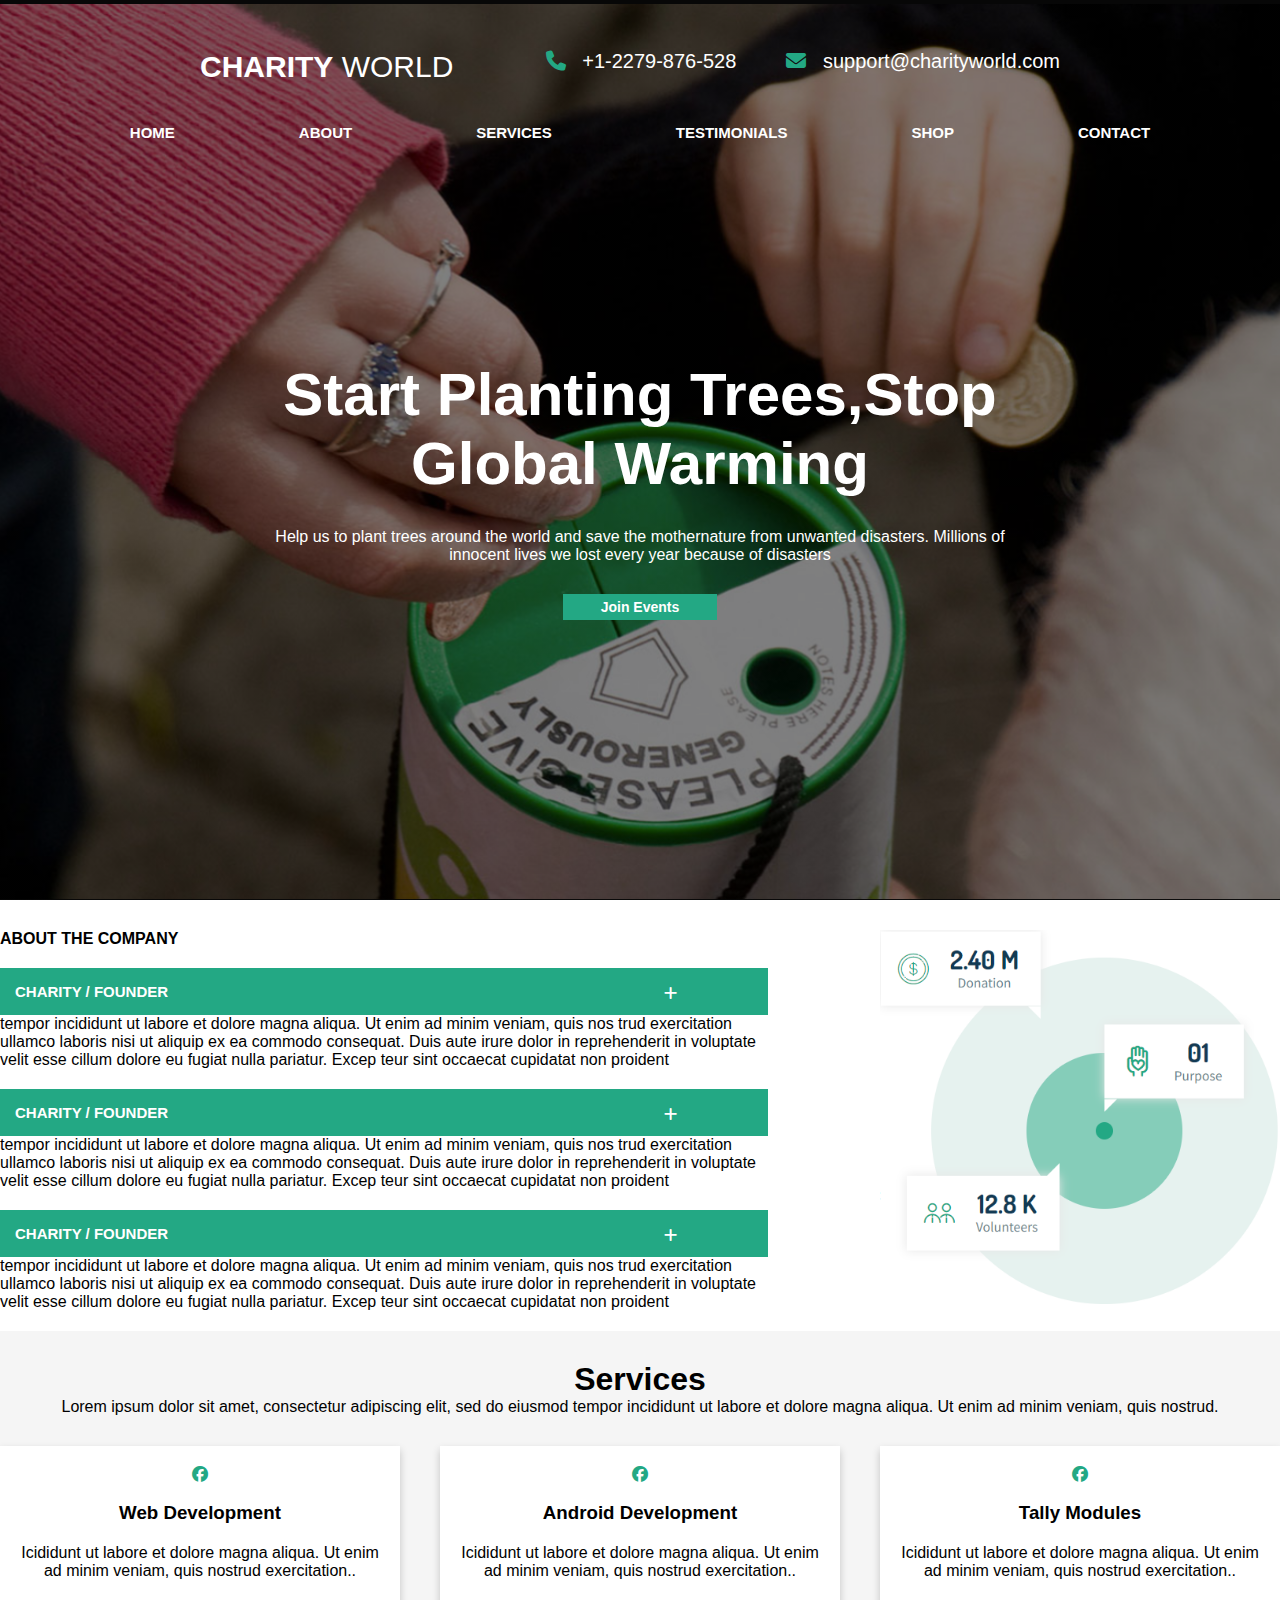
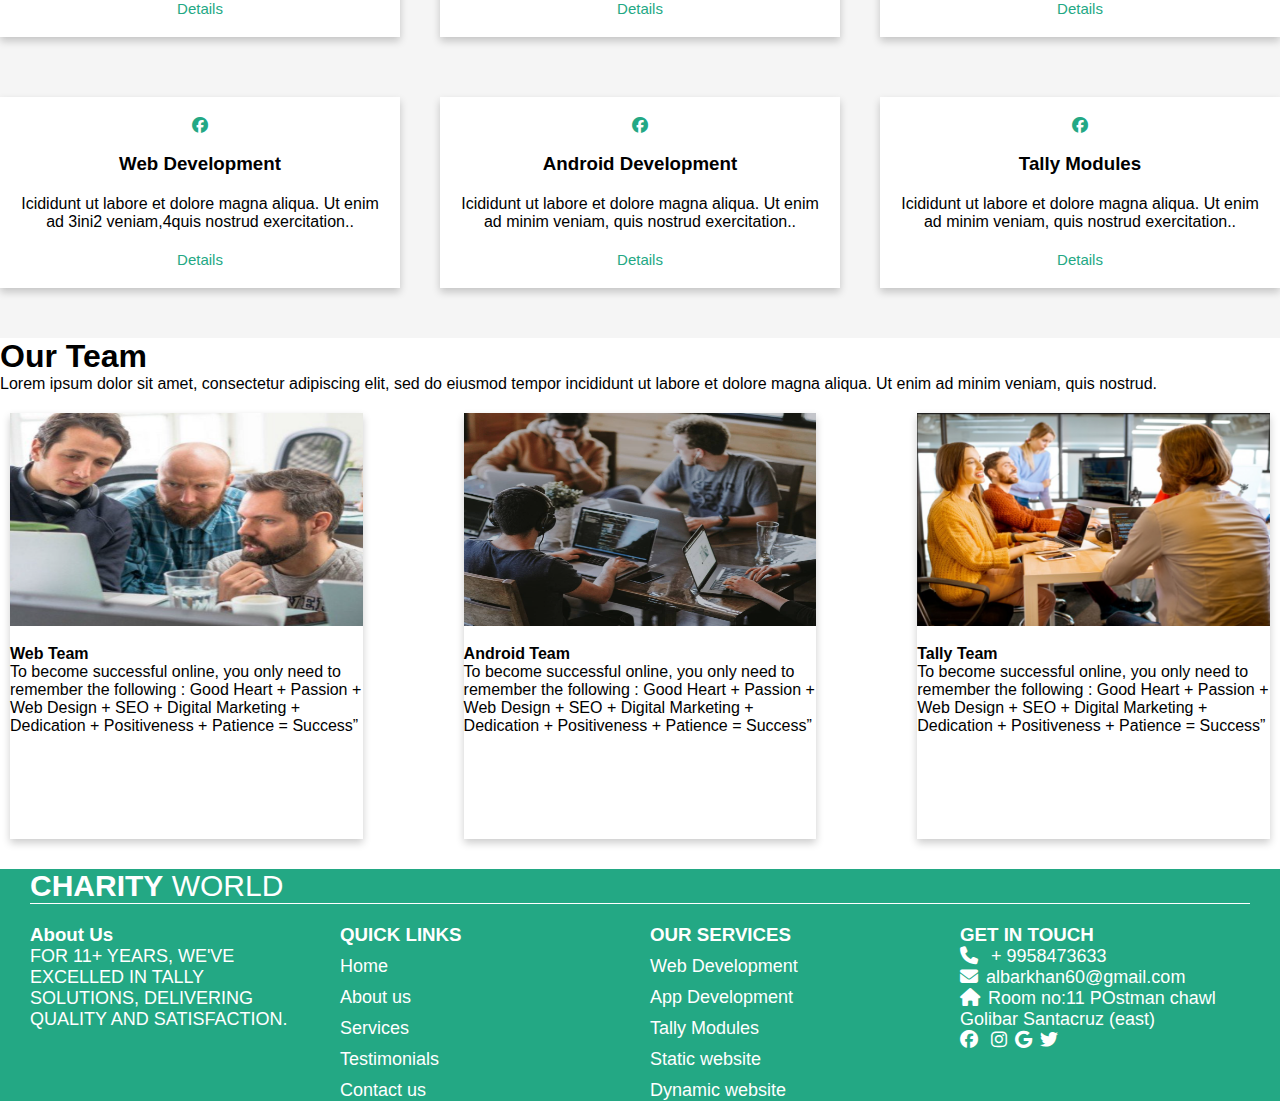
<file: sidebar-2.html>
<!DOCTYPE html>
<html lang="en"> 
<head>
    <meta charset="UTF-8">
    <meta name="viewport" content="width=device-width, initial-scale=1.0">
    <title>Document</title>
    <link rel="stylesheet" href="sidebar-2.css">
    <link href="https://cdn.jsdelivr.net/npm/bootstrap@5.0.2/dist/css/bootstrap.min.css" rel="stylesheet" integrity="sha384-EVSTQN3/azprG1Anm3QDgpJLIm9Nao0Yz1ztcQTwFspd3yD65VohhpuuCOmLASjC" crossorigin="anonymous">
    <link rel="stylesheet" href="https://cdnjs.cloudflare.com/ajax/libs/font-awesome/6.4.2/css/all.min.css">
    <script src="https://cdnjs.cloudflare.com/ajax/libs/jquery/3.7.1/jquery.min.js"></script>
</head>
<body>
    <!-- nav-bar.................
     ......................-->
    <header>
        <div class="nav-bar">
            <div class="topnav">
                <div class="logo">
                     <b>CHARITY</b> WORLD
                </div>
                <div class="contacts">
                    <div class="contact-item">
                        <span> <i class="fa-solid fa-phone"></i>&nbsp;&nbsp;&nbsp;+1-2279-876-528</span>
                    </div>
                    <div class="contact-item">
                        <span><i class="fa-solid fa-envelope"></i>&nbsp;&nbsp;&nbsp;support@charityworld.com</span>
                    </div>
                </div>
            </div>
            <div class="bottom-nav">
                <div class="sidebar" id="mySidebar">
                    <div class="close-btn"><a href=""><i class="fa fa-close"></i></a></div>
                    <div class="menu">
                        <div class="item"><a href="#">HOME</a></div>
                        <div class="item"><a href="#about">ABOUT</a></div>
                        <div class="item"><a href="#">SERVICES</a></div>
                        <div class="item"><a href="#">TESTIMONIALS  </a></div>
                        <div class="item"><a href="#">SHOP</a></div>
                        <div class="item"><a href="#">CONTACT</a></div>
                    </div>
                </div>
                <div><i class="fas fa-flaticon-paper-bag"></i></div>
                <div class="menu-btn" id="slide-in">
                    <a href="#" onclick="myFunction()"><i class="fas fa-bars"></i></a>
                </div>
            </div>
        </div>

    </header>
    <!-- nav-bar end -->
    <section>
        <div class="home">
            <div class="back-img">
                <!-- <img src="back-img1.png" alt=""> -->
            </div>
            <div class="home-info">
                <h1>Start Planting Trees,Stop Global Warming</h1>
                <p>Help us to plant trees around the world and save the mothernature from unwanted disasters. Millions of innocent lives we lost every year because of disasters</p>
                <a href="#">Join Events</a>
            </div>
        </div>
    </section>


    <!-- ABOUT SECTION -->
    <section>
        <div class="about container-md p-3">

            <div class="about-info" id="about">
                <h4>ABOUT THE COMPANY</h4>
                <div class="about-item">
                    <div class="item">
                        <a href="#about" class="sub-btn">CHARITY / FOUNDER <i class="fas fa-plus"></i></a>
                        <div class="sub-menu">  
                            <p class="sub-item">tempor incididunt ut labore et dolore magna aliqua. Ut enim ad minim veniam, quis nos trud exercitation ullamco laboris nisi ut aliquip ex ea commodo consequat. Duis aute irure dolor in reprehenderit in voluptate velit esse cillum dolore eu fugiat nulla pariatur. Excep teur sint occaecat cupidatat non proident</p>
                        </div>
                    </div>
                    <div class="item">
                        <a href="#about" class="sub-btn">CHARITY / FOUNDER <i class="fa fa-plus"></i></a>
                        <div class="sub-menu">  
                            <p class="sub-item">tempor incididunt ut labore et dolore magna aliqua. Ut enim ad minim veniam, quis nos trud exercitation ullamco laboris nisi ut aliquip ex ea commodo consequat. Duis aute irure dolor in reprehenderit in voluptate velit esse cillum dolore eu fugiat nulla pariatur. Excep teur sint occaecat cupidatat non proident</p>
                        </div>
                    </div>
                    <div class="item">
                        <a href="#about" class="sub-btn">CHARITY / FOUNDER <i class="fa fa-plus"></i></a>
                        <div class="sub-menu">  
                            <p class="sub-item">tempor incididunt ut labore et dolore magna aliqua. Ut enim ad minim veniam, quis nos trud exercitation ullamco laboris nisi ut aliquip ex ea commodo consequat. Duis aute irure dolor in reprehenderit in voluptate velit esse cillum dolore eu fugiat nulla pariatur. Excep teur sint occaecat cupidatat non proident</p>
                        </div>
                    </div>
                </div>
            </div>
            <div class="about-img">
                <img src="about-img.png" alt="" width="400px">
            </div>
        </div>
    </section>
    <!-- ABOUT SECTION END -->

    <!-- SERVICES START -->
    <section>
        <div class="services container-md pt-5 p20">

            <div class="service-head container-md">
                <h1>Services</h1>
            <p>Lorem ipsum dolor sit amet, consectetur adipiscing elit, sed do eiusmod tempor incididunt ut labore et dolore magna aliqua. Ut enim ad minim veniam, quis nostrud.</p>
            </div>

            <div class="services-content container-md">
                <div class="services-content-item">
                    <i class="fa-brands fa-facebook"></i>
                    <h3>Web Development</h3>
                    <p>Icididunt ut labore et dolore magna aliqua. Ut enim ad minim veniam, quis nostrud exercitation..</p>
                    <a href="#">Details</a>
                </div>
                <div class="services-content-item ">
                    <i class="fa-brands fa-facebook"></i>
                    <h3>Android Development</h3>
                    <p>Icididunt ut labore et dolore magna aliqua. Ut enim ad minim veniam, quis nostrud exercitation..</p>
                    <a href="#">Details</a>
                </div>
                <div class="services-content-item ">
                    <i class="fa-brands fa-facebook"></i>
                    <h3>Tally Modules</h3>
                    <p>Icididunt ut labore et dolore magna aliqua. Ut enim ad minim veniam, quis nostrud exercitation..</p>
                    <a href="#">Details</a>
                </div>
                <div class="services-content-item ">
                    <i class="fa-brands fa-facebook"></i>
                    <h3>Web Development</h3>
                    <p>Icididunt ut labore et dolore magna aliqua. Ut enim ad 3ini2 veniam,4quis nostrud exercitation..</p>
                    <a href="#">Details</a>
                </div>
                <div class="services-content-item">
                    <i class="fa-brands fa-facebook"></i>
                    <h3>Android Development</h3>
                    <p>Icididunt ut labore et dolore magna aliqua. Ut enim ad minim veniam, quis nostrud exercitation..</p>
                    <a href="#">Details</a>
                </div>
                <div class="services-content-item">
                    <i class="fa-brands fa-facebook"></i>
                    <h3>Tally Modules</h3>
                    <p>Icididunt ut labore et dolore magna aliqua. Ut enim ad minim veniam, quis nostrud exercitation..</p>
                    <a href="#">Details</a>
                </div>
            </div>
        </div>
    </section>
    <!-- SERVICES END -->

    <!-- OUR TEAM  START-->
    <section>
        <div class="our-team container-md mt-5 text-center">
            <div class="our-team-top">
                <h1>Our Team</h1>
                <p>Lorem ipsum dolor sit amet, consectetur adipiscing elit, sed do eiusmod tempor incididunt ut labore et dolore magna aliqua. Ut enim ad minim veniam, quis nostrud.</p>
    
            </div>
            <div class="our-team-content">
                <div class="our-team-item">
                    <img src="web-teamn-img.png" alt="">
                    <h4>Web Team</h4>
                    <p>To become successful online, you only need to remember the following : Good Heart + Passion + Web Design + SEO + Digital Marketing + Dedication + Positiveness + Patience = Success”</p>
                </div>
                <div class="our-team-item">
                    <img src="Andriod-team--img.png" alt="">
                   <h4>Android Team</h4>
                    <p>To become successful online, you only need to remember the following : Good Heart + Passion + Web Design + SEO + Digital Marketing + Dedication + Positiveness + Patience = Success”</p>
                </div>
                <div class="our-team-item">
                    
                    <img src="ex1-img.png" alt="">
                    <h4>Tally Team</h4>
                    <p>To become successful online, you only need to remember the following : Good Heart + Passion + Web Design + SEO + Digital Marketing + Dedication + Positiveness + Patience = Success”</p>
                </div>
            </div>
        </div>
    </section>

    <!-- OUR TEAM END -->


    <!-- footer -->
        <footer>
            <div class="foot-top">
                <div class="foot-logo">
                    <b>CHARITY</b> WORLD
                </div>
            </div>

            <div class="foot-mid">
                <div class="foot-mid-item" id="item1">
                    <h3>About Us</h3>
                    <p>FOR 11+ YEARS, WE'VE EXCELLED IN TALLY SOLUTIONS, DELIVERING QUALITY AND SATISFACTION.</p>
                </div>
                <div class="foot-mid-item">
                    <h3>QUICK LINKS</h3>
                    <a href="">Home</a>
                    <a href="">About us</a>
                    <a href="">Services</a>
                    <a href="">Testimonials</a>
                    <a href="">Contact us</a>
                </div>
                <div class="foot-mid-item">
                    <h3>OUR SERVICES</h3>
                    <a href="">Web Development</a>
                    <a href="">App Development</a>
                    <a href="">Tally Modules </a>
                    <a href="">Static website</a>
                    <a href="">Dynamic website</a>
                </div>
                <div class="foot-mid-item">
                    <h3>GET IN TOUCH</h3>
                    <p><i class="fa fa-phone"> </i> + 9958473633</p>
                    <p><i class="fa fa-envelope"></i>albarkhan60@gmail.com</p>
                    <p><i class="fa fa-home"></i>Room no:11 POstman chawl Golibar Santacruz (east)</p>
                    <p><i class="fa-brands fa-facebook"></i> <i class="fa-brands fa-instagram"></i><i class="fa-brands fa-google"></i><i class="fa-brands fa-twitter"></i></p>
                </div>
            </div>
        </footer>
    <!-- footer -->

    <script>
        function myFunction(){
            const x = document.getElementById("mySidebar");

            if(x.className == "sidebar"){
                x.className += " responsive";
            }
            else{
                x.className = "sidebar";
            }
        }
    </script>

    <script>
        $(document).ready(function(){
            $('.menu-btn').click(function (){
                $('.sidebar.responsive').addClass('active');
                $('.menu-btn').hide();
                $('.home-info').hide();
            })

            $('.close-btn').click(function (){
                $('.sidebar.responsive').removeClass('active');
                // $('.menu-btn').show();
                setTimeout(function(){
                    $('.menu-btn').show();
                }, 3000);
                $('.home-info').hide();
                setTimeout(function() {
                     $('.home-info').show();
                 }, 3000);
            })

            $('.sub-btn').click(function(){
                $(this).next('.sub-menu').slideToggle();
                // $(this).find('.dropdown').toggleClass('rotate'); 
            })

        })
    </script>
    
</body>
</html>
</file>
<file: sidebar-2.css>
*{
    margin: 0px;
    padding: 0px;
    box-sizing: border-box;
    font-family: "Source Sans Pro",sans-serif;
    /* border: 1px solid; */
}
:root{
    --primary:#23A884;
    --secondary:#5C686E;
    --white:white;
    --black:black;
}
a{
    font-size: 15px;
    text-decoration: none;
    font-weight: bold;
}
span{
    color: var(--white);
    margin: 0px 20px;
    font-size: 20px;
}
header{
    /* border: 1px solid; */
    display: flex;
    flex-direction: column;
    position: absolute;
    width: 100%;
}

/* nav-bar */

.topnav {
    margin: 0px 200px;
    margin-top: 50px;
    margin-bottom: 30px;
    background-color: none;
    display: flex;
    flex-wrap: wrap;
    gap: 10px;
    /* flex-direction: row; */
    justify-content: space-between;
    /* gap: 140px; */
}
.topnav .logo{
    color:var(--white);
    font-size: 30px;
    text-align: center;
}
.topnav .contacts{
    text-align: center;
    display: flex;
    flex-wrap: wrap;
    justify-content: center;
    gap: 10px;
    /* line-height: 20px; */
}
.topnav i{
    color: var(--primary);
}

.bottom-nav{
    display: flex;
    justify-content: center;
    align-items: center;
    /* margin: 20px 80px; */
    padding: 10px 5px;
    position: relative;
    height: fit-content;
}
.bottom-nav a{
    /* color: #123a54; */
    color: var(--white);
    text-decoration: none;
}
.bottom-nav a i{
    color: var(--primary);
}

.bottom-nav .sidebar .menu {
    display: flex;
    gap: 124px;
    /* text-align: center; */
}

.sidebar .close-btn{
    display: none;
    font-size: 30px;
}
.bottom-nav .menu-btn {
    display: none;
}

/* navbar -end */

.home .back-img{
    background-image:linear-gradient(rgba(0,0,0,0.5),rgba(0,0,0,0.5)), url("./back-img1.png");
    max-width: 100%;
    height: 100vh;
    /* position: fixed; */
    background-size: cover;
    background-repeat: no-repeat;
    background-position: center;
    display: flex;
    z-index: -1;
}

/* home section */

.home-info{
    position: absolute;
    top: 40%;
    left: 20%;
    right: 20%;
    display: flex;
    flex-direction: column;
    align-items: center;
    gap: 30px;
    line-break: auto;
    text-align: center;color: var(--white);
}

.home-info a{
    color: var(--white);
    font-size: 14px;
    padding: 5px 10px;
    background-color: var(--primary);
    width: 20%;
}

.home .home-info h1{
    font-family: "Dosis",sans-serif;
    font-size: 60px;
}

/* home section end */

/* About section */

.about{
    display: flex;
    justify-content: space-between;
    /* flex-wrap: wrap; */
    margin-top: 30px;
}
.about-info{
    /* border: 1px solid; */
    width: 60%;
}

.about-item{
    width: 100%;
    margin-top: 20px;
}

.about-item .item a{
    background-color: var(--primary);
    width: 100%;
    display: block;
    color: var(--white);
    text-decoration: none;
    padding: 15px;
}
.about-item .item i{
    position: absolute;
    right: 602px;
    padding-top: 3px;
}

.about-item .item{
    margin-bottom: 20px;
}

/* About section end */

/* SERVICE START */

.services{
    /* border: 1px solid; */
    text-align: center;
    background-color: whitesmoke;
    padding: 30px 0px;
}
.services .service-head{
    margin-bottom: 30px;
}

.services .services-content{
    text-align: center;
}
.services .services-content{
    display: grid;
    grid-template-columns: repeat(3,1fr);
    gap: 40px;
    /* padding-top: 10px; */
    
}

.services .services-content .services-content-item{
    box-shadow: 0 4px 8px 0 rgba(0,0,0,0.2);
    display: grid;
    gap: 20px;
    padding: 20px 20px;
    background-color: var(--white);
    /* border: 1px solid; */
    margin-bottom: 20px;
    /* box-shadow: 0 4px 8px 0 rgba(0,0,0,0.2); */
}
.services .services-content .services-content-item a{
    color: var(--primary);
    text-decoration: none;
    font-weight: 200;
}
.services .services-content .services-content-item i{
    color: var(--primary);
}


.services .services-content .services-content-item:hover{
    background-color: var(--primary);
    color: var(--white);
}
.services .services-content .services-content-item:hover a{
    color: var(--white);
}
.services .services-content .services-content-item:hover i{
    color: var(--white);
}
/* SERVICE END */

/* OUTR TEAM START */
.our-team{
    margin-bottom: 30px;
}
.our-team .our-team-top{
    margin-bottom: 20px;
}
.our-team .our-team-content{
    display: flex;
    justify-content: space-between;
    padding: 0px 10px;
}
.our-team .our-team-content .our-team-item{
    width: 28%;
    box-shadow: 0 4px 8px 0 rgba(0,0,0,0.2);
    gap: 20px;
}
.our-team .our-team-content img{
    width: 100%;
    height: 50%;
    margin-bottom: 15px;
}

/* OUR TEAM END */

/* FOTTER START */

footer{
    background-color: var(--primary);
    padding: 0px 30px;
    height: 100%;
    color: var(--white);
}

footer .foot-top {
    display: flex;
    border-bottom:1px solid ;
    /* text-align: center; */
    justify-content: space-between;
}

.foot-top .foot-logo{
    color:var(--white);
    font-size: 30px;
}
.foot-top .foot-top-link{
    padding: 10px 0px;
    text-align: center;
}

.foot-top .foot-top-link a{
    color: var(--white);
    font-size: 18px;
    text-decoration: none;
    margin-right: 30px;
    /* margin-top: 15px; */
}

footer .foot-mid{
    display: grid;
    /* grid-template-columns: auto auto auto auto; */
    grid-template-columns: repeat(4,1fr);
    gap: 20px;
    justify-content: space-around;
}

footer .foot-mid .foot-mid-item{
    /* width: fit-content; */
    /* border: 1px solid; */
    text-align: start;
    padding: 20px 0px 0px 0px;
}
footer .foot-mid .foot-mid-item a{
    display: block;
    color: var(--white);
    text-decoration: none;
    margin-top: 10px;
    font-size: 18px;
    font-weight: 200;
}
footer .foot-mid .foot-mid-item i{
    margin-right: 8px;
}

footer .foot-mid .foot-mid-item p{
    font-size: 18px;
    font-weight: 400;
}
footer #item1{
    margin-right: 20px;
    line-break: auto;
}

/* FOOTER END */

@media(max-width:1025px){
     header .topnav{
        margin: 0px 0px;
        padding: 20px 0px;
        justify-content: center;
    }
    .topnav {
        justify-content: center;
    }
    .topnav .logo{
        display: flex;
        justify-content: center;
    }
    .bottom-nav .sidebar .menu {
        gap: 80px;
    }
    .home-info a{
        width: 20%;
    }
    .home .home-info h1{
        font-size: 40px;
    }

    .about .about-img{
        display: none;
    }

    .about-info{
        width: 100%;
    }
    .about-item .item i{
        right: 70px;
    }
}
@media(max-width:886px){
    span{
        font-size: 16px;
    }

    /* nav-bar */
    .sidebar {
        display: none;
    }
    .topnav{
        /* background-color: #123a54; */
        background-color: var(--primary);
    }
    .topnav i{
        color: white;
    }
    .topnav{
        justify-content: center;
        align-items: center;
        flex-direction: column;
    }
    .sidebar.responsive{
        display: block;
        float: right;
        position: fixed;
        width: 80%;
        top: 0;
        right: 0px;
        height: 100%;
        background-color: whitesmoke;
        animation-name: slidein;
        animation-duration: 1s;
        animation-timing-function: ease-in;
    }
    @keyframes slidein {
        from {
            right: -400px;
         }
         to{
            right: 0px;
         }
    }
    .sidebar.respponsive.active{
        right: 0px;
        /* overflow: hidden; */
        z-index: index 1;
        opacity: 5;
    }
    
    .sidebar.responsive .menu{
        margin-top: 15px;
        width: 100%;
        position: relative;
        display: block;
    }
    
    .sidebar.responsive .menu .item{
        cursor: pointer;
        border-bottom: 1px solid lightgray;
    }
    
    .sidebar.responsive .menu .item a{
        color: #5C686E;
        text-decoration: none;
        line-height: 40px;
        margin-left: 30px;
        position: relative;
    }
    
    .sidebar.responsive .close-btn{
        
        padding: 15px;
        margin-bottom: 20px;
        text-align: end;
        font-size: 30px;
    }
    
    .sidebar.respponsive .close-btn i{
        color: var(--white);
        font-size: 18px;
    }

     header .bottom-nav{

        height: fit-content;
        background-color: var(--white);
    }
    
    .bottom-nav .menu-btn{
        display: block;
        position: absolute;
        right: 10px;
    }
    .bottom-nav .menu-btn  i{
        font-size: 25px;
    }
    
    .sidebar.responsive .close-btn{
        display: block;
    }

    /* nav-bar end */

    .home-info{
        position: absolute;
        z-index: 0;
        top: 40%;
        left: 5%;
        right: 5%;
        line-break: auto;
        /* border: 10px solid white; */
        text-align: center;color: var(--white);
    }

    .home-info a{
        width: 35%;
    }

    .sidebar.responsive.active .home-info {
        display: none;
    }

    .home .home-info h1{
        font-size: 30px;
    }

    .about-info .about-item a{
        font-size: 15px;
    }

    .about-item .item i{
        right: 55px;
    }


    /* Our Team start */

    .our-team .our-team-content{
        flex-direction: column;
        align-items: center;
    }

    .our-team .our-team-content .our-team-item{
        width: 60%;
    }

    .our-team .our-team-content .our-team-item{
        margin-bottom: 30px;
    }
    /* Our Team End */

    /* footer start */

    footer{
        padding: 0px 10px;
    }

    .foot-top .foot-logo {
        font-size: 18px;
        padding-top: 10px;
    }

    .foot-top .foot-top-link a{
        margin-right: 10px;
        font-size: 12px;
        border: 1px solid;
    }

    footer .foot-mid{
        text-align: center;
        grid-template-columns: repeat(2,1fr);
    }
    /* .foot-top .foot-top-link a{
        font-size: 15px;
    } */
    footer .foot-mid .foot-mid-item a{
        font-size: 15px;
    }

    /* footer end */

    .services .services-content{
        grid-template-columns: repeat(2,1fr);
    }
}

@media (max-width:480px){

    .services .services-content{
        grid-template-columns: repeat(1,1fr);
    }

    .about-item .item i{
        right: 28px;
    }

    .our-team .our-team-content .our-team-item{
        width: 100%;
    }
    footer .foot-mid{
        grid-template-columns: repeat(1,1fr);
    }

    footer .foot-mid .foot-mid-item i{
        /* font-size: 14px; */
    }

}
</file>
